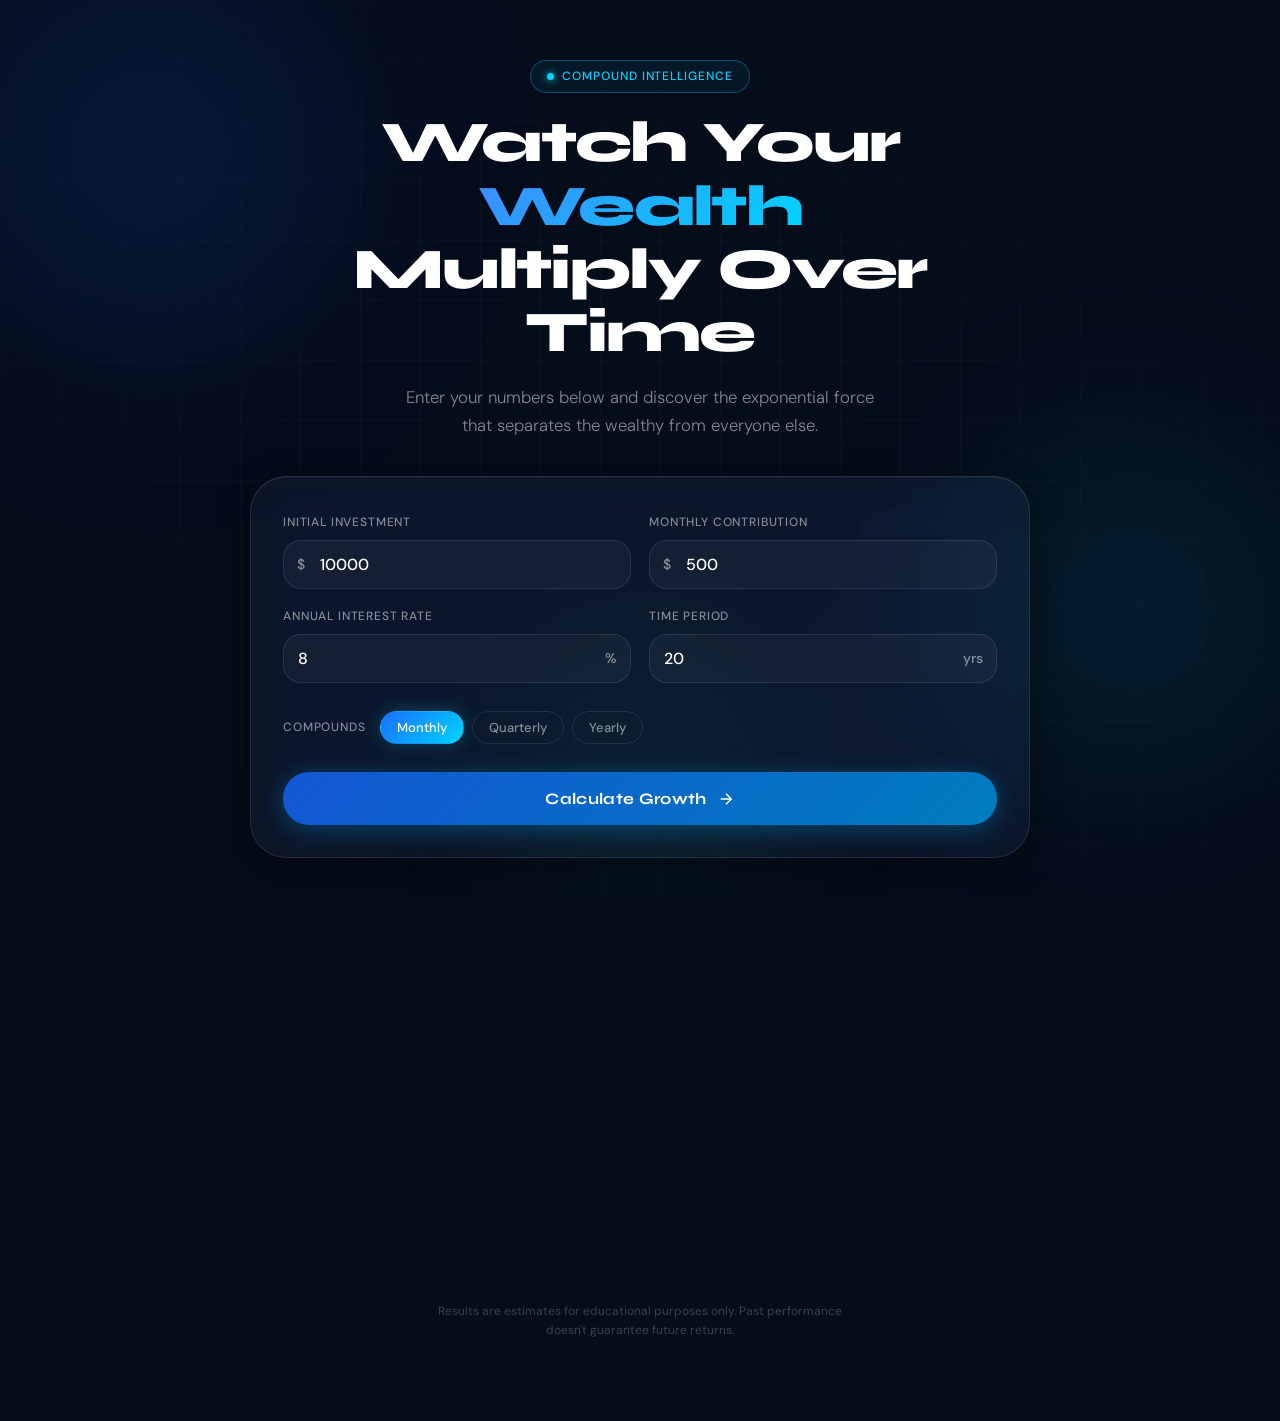
<file: index.html>
<!DOCTYPE html>
<html lang="en">
<head>
  <meta charset="UTF-8" />
  <meta name="viewport" content="width=device-width, initial-scale=1.0" />
  <title>Compound Interest Calculator | Grow Your Wealth Intelligently</title>
  <meta name="description" content="Visualize the power of compound interest. Enter your investment details and watch your future wealth unfold in real time — clean, fast, and beautifully designed." />
  <meta name="keywords" content="compound interest calculator, investment calculator, wealth growth, financial planning tool" />
  <link rel="preconnect" href="https://fonts.googleapis.com" />
  <link rel="preconnect" href="https://fonts.gstatic.com" crossorigin />
  <link href="https://fonts.googleapis.com/css2?family=Syne:wght@400;600;700;800&family=DM+Sans:ital,opsz,wght@0,9..40,300;0,9..40,400;0,9..40,500;1,9..40,300&display=swap" rel="stylesheet" />
  <link rel="stylesheet" href="style.css" />
</head>
<body>

  <!-- Ambient background blobs -->
  <div class="bg-canvas" aria-hidden="true">
    <div class="blob blob-1"></div>
    <div class="blob blob-2"></div>
    <div class="blob blob-3"></div>
    <div class="grid-overlay"></div>
  </div>

  <main class="page-wrapper">

    <!-- ── HERO ── -->
    <header class="hero">
      <div class="badge">
        <span class="badge-dot"></span>
        Compound Intelligence
      </div>
      <h1 class="hero-title">
        Watch Your <span class="gradient-text">Wealth</span><br />
        Multiply Over Time
      </h1>
      <p class="hero-sub">
        Enter your numbers below and discover the exponential force<br class="br-desktop" />
        that separates the wealthy from everyone else.
      </p>
    </header>

    <!-- ── CALCULATOR CARD ── -->
    <section class="calc-card glass" aria-label="Compound Interest Calculator">

      <div class="inputs-grid">

        <div class="field-group">
          <label for="principal">Initial Investment</label>
          <div class="input-wrap">
            <span class="input-prefix">$</span>
            <input id="principal" type="number" min="0" placeholder="10,000" value="10000" />
          </div>
        </div>

        <div class="field-group">
          <label for="monthly">Monthly Contribution</label>
          <div class="input-wrap">
            <span class="input-prefix">$</span>
            <input id="monthly" type="number" min="0" placeholder="500" value="500" />
          </div>
        </div>

        <div class="field-group">
          <label for="rate">Annual Interest Rate</label>
          <div class="input-wrap">
            <input id="rate" type="number" min="0" max="100" step="0.1" placeholder="8" value="8" />
            <span class="input-suffix">%</span>
          </div>
        </div>

        <div class="field-group">
          <label for="years">Time Period</label>
          <div class="input-wrap">
            <input id="years" type="number" min="1" max="100" placeholder="20" value="20" />
            <span class="input-suffix">yrs</span>
          </div>
        </div>

      </div>

      <!-- Compound frequency -->
      <div class="freq-row">
        <span class="freq-label">Compounds</span>
        <div class="freq-pills" role="group" aria-label="Compounding frequency">
          <button class="pill" data-freq="12" aria-pressed="true">Monthly</button>
          <button class="pill" data-freq="4">Quarterly</button>
          <button class="pill" data-freq="1">Yearly</button>
        </div>
      </div>

      <button id="calc-btn" class="calc-btn" type="button">
        <span class="btn-text">Calculate Growth</span>
        <span class="btn-loader" aria-hidden="true"></span>
        <svg class="btn-icon" viewBox="0 0 24 24" fill="none" stroke="currentColor" stroke-width="2" aria-hidden="true">
          <path d="M5 12h14M12 5l7 7-7 7"/>
        </svg>
      </button>

    </section>

    <!-- ── RESULTS ── -->
    <section class="results-section" id="results" aria-live="polite" aria-label="Calculation results">

      <div class="results-grid">

        <article class="result-card glass card-total-invested">
          <div class="card-icon">💼</div>
          <div class="card-label">Total Invested</div>
          <div class="card-value" id="res-invested">—</div>
        </article>

        <article class="result-card glass card-interest card-featured">
          <div class="card-glow" aria-hidden="true"></div>
          <div class="card-icon">⚡</div>
          <div class="card-label">Interest Earned</div>
          <div class="card-value" id="res-interest">—</div>
          <div class="card-sub" id="res-multiplier"></div>
        </article>

        <article class="result-card glass card-balance">
          <div class="card-icon">🏦</div>
          <div class="card-label">Final Balance</div>
          <div class="card-value" id="res-balance">—</div>
        </article>

      </div>

      <!-- Insight banner -->
      <div class="insight-banner glass" id="insight-banner">
        <div class="insight-icon">✦</div>
        <p class="insight-text" id="insight-text"></p>
      </div>

      <!-- Progress bar: invested vs interest -->
      <div class="breakdown-bar-wrap glass" id="breakdown-bar-wrap">
        <div class="bb-labels">
          <span><span class="dot dot-invested"></span> Invested</span>
          <span><span class="dot dot-interest"></span> Interest</span>
        </div>
        <div class="breakdown-bar" role="img" aria-label="Investment breakdown bar">
          <div class="bb-segment bb-invested" id="bb-invested"></div>
          <div class="bb-segment bb-interest" id="bb-interest"></div>
        </div>
        <div class="bb-pcts">
          <span id="bb-invested-pct">—</span>
          <span id="bb-interest-pct">—</span>
        </div>
      </div>

    </section>

    <footer class="page-footer">
      <p>Results are estimates for educational purposes only. Past performance doesn't guarantee future returns.</p>
    </footer>

  </main>

  <script src="script.js"></script>
</body>
</html>
</file>
<file: style.css>
/* ══════════════════════════════════════════════
   COMPOUND INTEREST CALCULATOR — PREMIUM UI
   Dark · Glass · Futuristic · Mobile-first
   ══════════════════════════════════════════════ */

/* ── TOKENS ── */
:root {
  --navy-deep:    #050c1a;
  --navy-mid:     #0a1628;
  --navy-surface: #0e1e35;
  --blue-electric:#1a6fff;
  --blue-bright:  #3d8bff;
  --cyan:         #00d4ff;
  --cyan-glow:    rgba(0, 212, 255, 0.18);
  --cyan-dim:     rgba(0, 212, 255, 0.06);
  --white:        #ffffff;
  --white-80:     rgba(255,255,255,0.80);
  --white-50:     rgba(255,255,255,0.50);
  --white-20:     rgba(255,255,255,0.20);
  --white-08:     rgba(255,255,255,0.08);
  --white-04:     rgba(255,255,255,0.04);
  --green:        #00e5a0;
  --green-dim:    rgba(0, 229, 160, 0.12);
  --amber:        #ffb347;
  --glass-bg:     rgba(255,255,255,0.045);
  --glass-border: rgba(255,255,255,0.10);
  --glass-hover:  rgba(255,255,255,0.07);
  --shadow-deep:  0 32px 80px rgba(0,0,0,0.55);
  --shadow-card:  0 8px 32px rgba(0,0,0,0.40);
  --r-sm: 12px;
  --r-md: 18px;
  --r-lg: 26px;
  --r-xl: 36px;
  --font-display: 'Syne', sans-serif;
  --font-body:    'DM Sans', sans-serif;
  --ease-out:     cubic-bezier(0.16, 1, 0.3, 1);
  --ease-spring:  cubic-bezier(0.34, 1.56, 0.64, 1);
}

/* ── RESET ── */
*, *::before, *::after { box-sizing: border-box; margin: 0; padding: 0; }
html { scroll-behavior: smooth; }

body {
  background-color: var(--navy-deep);
  color: var(--white);
  font-family: var(--font-body);
  font-size: 16px;
  line-height: 1.6;
  min-height: 100vh;
  overflow-x: hidden;
  -webkit-font-smoothing: antialiased;
}

/* ── BACKGROUND CANVAS ── */
.bg-canvas {
  position: fixed;
  inset: 0;
  pointer-events: none;
  z-index: 0;
  overflow: hidden;
}

.blob {
  position: absolute;
  border-radius: 50%;
  filter: blur(90px);
  opacity: 0.55;
  animation: blobDrift 18s ease-in-out infinite alternate;
}
.blob-1 {
  width: 600px; height: 600px;
  top: -150px; left: -150px;
  background: radial-gradient(circle, rgba(26,111,255,0.35) 0%, transparent 70%);
  animation-duration: 20s;
}
.blob-2 {
  width: 500px; height: 500px;
  top: 40%; right: -100px;
  background: radial-gradient(circle, rgba(0,212,255,0.25) 0%, transparent 70%);
  animation-duration: 16s;
  animation-delay: -6s;
}
.blob-3 {
  width: 400px; height: 400px;
  bottom: -80px; left: 35%;
  background: radial-gradient(circle, rgba(0,229,160,0.15) 0%, transparent 70%);
  animation-duration: 22s;
  animation-delay: -11s;
}

@keyframes blobDrift {
  0%   { transform: translate(0, 0) scale(1); }
  50%  { transform: translate(40px, -30px) scale(1.08); }
  100% { transform: translate(-20px, 20px) scale(0.95); }
}

.grid-overlay {
  position: absolute;
  inset: 0;
  background-image:
    linear-gradient(rgba(255,255,255,0.025) 1px, transparent 1px),
    linear-gradient(90deg, rgba(255,255,255,0.025) 1px, transparent 1px);
  background-size: 60px 60px;
  mask-image: radial-gradient(ellipse 80% 80% at 50% 50%, black 30%, transparent 100%);
}

/* ── LAYOUT ── */
.page-wrapper {
  position: relative;
  z-index: 1;
  max-width: 820px;
  margin: 0 auto;
  padding: 48px 20px 80px;
  display: flex;
  flex-direction: column;
  align-items: center;
  gap: 36px;
}

/* ── GLASS UTILITY ── */
.glass {
  background: var(--glass-bg);
  border: 1px solid var(--glass-border);
  backdrop-filter: blur(20px) saturate(160%);
  -webkit-backdrop-filter: blur(20px) saturate(160%);
  box-shadow: var(--shadow-card), inset 0 1px 0 rgba(255,255,255,0.06);
}

/* ── HERO ── */
.hero {
  text-align: center;
  display: flex;
  flex-direction: column;
  align-items: center;
  gap: 18px;
  padding-top: 12px;
  animation: fadeUp 0.8s var(--ease-out) both;
}

.badge {
  display: inline-flex;
  align-items: center;
  gap: 8px;
  padding: 6px 16px;
  border-radius: 999px;
  border: 1px solid rgba(0,212,255,0.3);
  background: rgba(0,212,255,0.06);
  font-family: var(--font-body);
  font-size: 12px;
  font-weight: 500;
  color: var(--cyan);
  letter-spacing: 0.08em;
  text-transform: uppercase;
}
.badge-dot {
  width: 7px; height: 7px;
  border-radius: 50%;
  background: var(--cyan);
  box-shadow: 0 0 8px var(--cyan);
  animation: pulse 2s ease-in-out infinite;
}
@keyframes pulse {
  0%, 100% { opacity: 1; }
  50% { opacity: 0.4; }
}

.hero-title {
  font-family: var(--font-display);
  font-size: clamp(2rem, 6vw, 3.6rem);
  font-weight: 800;
  line-height: 1.1;
  letter-spacing: -0.03em;
  color: var(--white);
}
.gradient-text {
  background: linear-gradient(135deg, var(--blue-bright) 0%, var(--cyan) 100%);
  -webkit-background-clip: text;
  -webkit-text-fill-color: transparent;
  background-clip: text;
}

.hero-sub {
  font-size: clamp(0.9rem, 2.2vw, 1.05rem);
  color: var(--white-50);
  font-weight: 300;
  max-width: 480px;
  line-height: 1.7;
}
.br-desktop { display: none; }
@media (min-width: 600px) { .br-desktop { display: inline; } }

/* ── CALCULATOR CARD ── */
.calc-card {
  width: 100%;
  border-radius: var(--r-xl);
  padding: 36px 32px 32px;
  display: flex;
  flex-direction: column;
  gap: 28px;
  animation: fadeUp 0.9s var(--ease-out) 0.1s both;
  transition: box-shadow 0.3s;
}
.calc-card:hover {
  box-shadow: var(--shadow-deep), inset 0 1px 0 rgba(255,255,255,0.08), 0 0 0 1px rgba(0,212,255,0.12);
}

.inputs-grid {
  display: grid;
  grid-template-columns: 1fr 1fr;
  gap: 18px;
}
@media (max-width: 520px) { .inputs-grid { grid-template-columns: 1fr; } }

/* ── FIELD ── */
.field-group {
  display: flex;
  flex-direction: column;
  gap: 8px;
}
label {
  font-size: 12px;
  font-weight: 500;
  letter-spacing: 0.07em;
  text-transform: uppercase;
  color: var(--white-50);
}
.input-wrap {
  position: relative;
  display: flex;
  align-items: center;
}
.input-prefix, .input-suffix {
  position: absolute;
  font-size: 14px;
  font-weight: 500;
  color: var(--white-50);
  pointer-events: none;
  transition: color 0.2s;
}
.input-prefix { left: 14px; }
.input-suffix { right: 14px; }

input[type="number"] {
  width: 100%;
  background: var(--white-04);
  border: 1px solid var(--glass-border);
  border-radius: var(--r-md);
  padding: 13px 42px 13px 36px;
  font-family: var(--font-body);
  font-size: 16px;
  font-weight: 500;
  color: var(--white);
  outline: none;
  transition: border-color 0.25s, background 0.25s, box-shadow 0.25s;
  -moz-appearance: textfield;
}
input[type="number"]::-webkit-outer-spin-button,
input[type="number"]::-webkit-inner-spin-button { -webkit-appearance: none; }
input[type="number"]:focus {
  border-color: var(--cyan);
  background: var(--cyan-dim);
  box-shadow: 0 0 0 3px rgba(0,212,255,0.12);
}
input[type="number"]:focus + .input-suffix,
.input-wrap:focus-within .input-prefix,
.input-wrap:focus-within .input-suffix { color: var(--cyan); }

/* no prefix for rate/years inputs */
#rate, #years { padding-left: 14px; }

/* ── FREQUENCY PILLS ── */
.freq-row {
  display: flex;
  align-items: center;
  gap: 14px;
  flex-wrap: wrap;
}
.freq-label {
  font-size: 12px;
  font-weight: 500;
  letter-spacing: 0.07em;
  text-transform: uppercase;
  color: var(--white-50);
  white-space: nowrap;
}
.freq-pills {
  display: flex;
  gap: 8px;
}
.pill {
  padding: 7px 16px;
  border-radius: 999px;
  border: 1px solid var(--glass-border);
  background: transparent;
  color: var(--white-50);
  font-family: var(--font-body);
  font-size: 13px;
  font-weight: 500;
  cursor: pointer;
  transition: all 0.22s var(--ease-out);
}
.pill:hover { border-color: var(--cyan); color: var(--cyan); }
.pill[aria-pressed="true"] {
  background: linear-gradient(135deg, var(--blue-electric), var(--cyan));
  border-color: transparent;
  color: var(--white);
  box-shadow: 0 0 20px rgba(0,212,255,0.25);
}

/* ── CALCULATE BUTTON ── */
.calc-btn {
  position: relative;
  display: flex;
  align-items: center;
  justify-content: center;
  gap: 10px;
  width: 100%;
  padding: 17px 28px;
  border-radius: var(--r-lg);
  border: none;
  background: linear-gradient(135deg, #1355d4 0%, #007bbf 50%, #00c9e8 100%);
  background-size: 200% 200%;
  background-position: 0% 50%;
  color: var(--white);
  font-family: var(--font-display);
  font-size: 16px;
  font-weight: 700;
  letter-spacing: 0.02em;
  cursor: pointer;
  overflow: hidden;
  transition: background-position 0.6s var(--ease-out), transform 0.2s var(--ease-spring), box-shadow 0.3s;
  box-shadow: 0 4px 24px rgba(0,180,255,0.30);
}
.calc-btn::before {
  content: '';
  position: absolute;
  inset: 0;
  background: linear-gradient(135deg, rgba(255,255,255,0.12), transparent 60%);
  opacity: 0;
  transition: opacity 0.3s;
}
.calc-btn:hover {
  background-position: 100% 50%;
  transform: translateY(-2px);
  box-shadow: 0 8px 40px rgba(0,200,255,0.45);
}
.calc-btn:hover::before { opacity: 1; }
.calc-btn:active { transform: translateY(0); }

.btn-text { transition: opacity 0.2s; }
.btn-icon {
  width: 18px; height: 18px;
  flex-shrink: 0;
  transition: transform 0.3s var(--ease-spring), opacity 0.2s;
}
.calc-btn:hover .btn-icon { transform: translateX(4px); }

.btn-loader {
  display: none;
  width: 18px; height: 18px;
  border: 2px solid rgba(255,255,255,0.3);
  border-top-color: white;
  border-radius: 50%;
  animation: spin 0.7s linear infinite;
}
.calc-btn.loading .btn-text { opacity: 0.5; }
.calc-btn.loading .btn-icon { display: none; }
.calc-btn.loading .btn-loader { display: block; }

@keyframes spin { to { transform: rotate(360deg); } }

/* ── RESULTS SECTION ── */
.results-section {
  width: 100%;
  display: flex;
  flex-direction: column;
  gap: 20px;
  opacity: 0;
  transform: translateY(24px);
  transition: opacity 0.55s var(--ease-out), transform 0.55s var(--ease-out);
  pointer-events: none;
}
.results-section.visible {
  opacity: 1;
  transform: translateY(0);
  pointer-events: auto;
}

/* ── RESULT CARDS ── */
.results-grid {
  display: grid;
  grid-template-columns: 1fr 1fr 1fr;
  gap: 14px;
}
@media (max-width: 620px) {
  .results-grid { grid-template-columns: 1fr; }
  .card-featured { order: -1; }
}

.result-card {
  border-radius: var(--r-lg);
  padding: 24px 20px;
  display: flex;
  flex-direction: column;
  gap: 8px;
  position: relative;
  overflow: hidden;
  transition: transform 0.3s var(--ease-spring), box-shadow 0.3s;
}
.result-card:hover { transform: translateY(-4px); }

.card-icon {
  font-size: 22px;
  line-height: 1;
  margin-bottom: 4px;
}
.card-label {
  font-size: 11px;
  font-weight: 500;
  letter-spacing: 0.09em;
  text-transform: uppercase;
  color: var(--white-50);
}
.card-value {
  font-family: var(--font-display);
  font-size: clamp(1.4rem, 3.5vw, 1.9rem);
  font-weight: 700;
  color: var(--white);
  line-height: 1.1;
  transition: color 0.3s;
}
.card-sub {
  font-size: 12px;
  font-weight: 400;
  color: var(--white-50);
  margin-top: 2px;
}

/* Featured interest card */
.card-featured {
  border-color: rgba(0,212,255,0.3);
  background: rgba(0,212,255,0.05);
}
.card-featured .card-value { color: var(--cyan); }
.card-featured:hover {
  box-shadow: var(--shadow-card), 0 0 40px rgba(0,212,255,0.20);
}
.card-glow {
  position: absolute;
  top: -40px; right: -40px;
  width: 130px; height: 130px;
  border-radius: 50%;
  background: radial-gradient(circle, rgba(0,212,255,0.2) 0%, transparent 70%);
  pointer-events: none;
}

/* ── INSIGHT BANNER ── */
.insight-banner {
  border-radius: var(--r-lg);
  padding: 18px 22px;
  display: flex;
  align-items: flex-start;
  gap: 14px;
  border-color: rgba(255,179,71,0.2);
  background: rgba(255,179,71,0.04);
}
.insight-icon {
  font-size: 18px;
  color: var(--amber);
  flex-shrink: 0;
  margin-top: 2px;
  animation: twinkle 2.5s ease-in-out infinite;
}
@keyframes twinkle {
  0%, 100% { opacity: 1; transform: scale(1); }
  50% { opacity: 0.6; transform: scale(0.85); }
}
.insight-text {
  font-size: 14px;
  color: var(--white-80);
  font-weight: 400;
  line-height: 1.6;
}

/* ── BREAKDOWN BAR ── */
.breakdown-bar-wrap {
  border-radius: var(--r-lg);
  padding: 20px 22px;
  display: flex;
  flex-direction: column;
  gap: 10px;
}
.bb-labels {
  display: flex;
  gap: 20px;
  font-size: 12px;
  color: var(--white-50);
  font-weight: 500;
}
.dot {
  display: inline-block;
  width: 8px; height: 8px;
  border-radius: 50%;
  margin-right: 5px;
  vertical-align: middle;
}
.dot-invested { background: var(--blue-bright); }
.dot-interest { background: var(--cyan); }

.breakdown-bar {
  height: 10px;
  border-radius: 999px;
  background: var(--white-08);
  display: flex;
  overflow: hidden;
}
.bb-segment {
  height: 100%;
  transition: width 0.9s var(--ease-out);
}
.bb-invested {
  background: linear-gradient(90deg, #1a6fff, #3d8bff);
  border-radius: 999px 0 0 999px;
}
.bb-interest {
  background: linear-gradient(90deg, #00b5d8, #00d4ff);
  border-radius: 0 999px 999px 0;
}

.bb-pcts {
  display: flex;
  justify-content: space-between;
  font-size: 12px;
  font-weight: 500;
  color: var(--white-50);
}

/* ── FOOTER ── */
.page-footer {
  text-align: center;
  font-size: 12px;
  color: rgba(255,255,255,0.22);
  max-width: 420px;
  line-height: 1.6;
}

/* ── ANIMATIONS ── */
@keyframes fadeUp {
  from { opacity: 0; transform: translateY(28px); }
  to   { opacity: 1; transform: translateY(0); }
}

/* ── COUNTING NUMBER ANIMATION ── */
.card-value.counting {
  animation: countPop 0.3s var(--ease-spring);
}
@keyframes countPop {
  0%   { transform: scale(0.92); }
  60%  { transform: scale(1.06); }
  100% { transform: scale(1); }
}

/* ── SCROLLBAR ── */
::-webkit-scrollbar { width: 6px; }
::-webkit-scrollbar-track { background: transparent; }
::-webkit-scrollbar-thumb { background: var(--white-20); border-radius: 999px; }

/* ── FOCUS VISIBLE ── */
:focus-visible {
  outline: 2px solid var(--cyan);
  outline-offset: 3px;
  border-radius: 4px;
}
</file>
